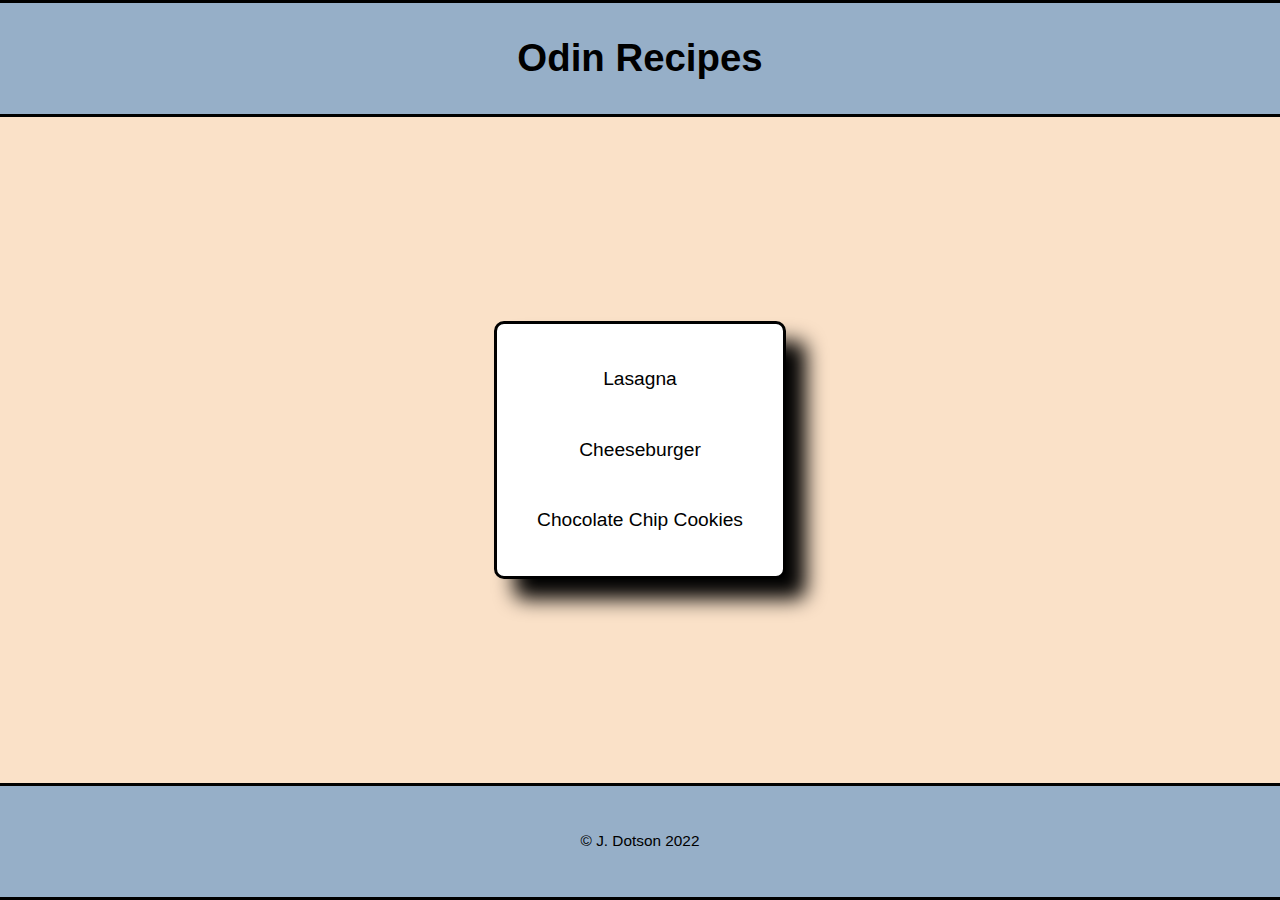
<file: index.html>
<!DOCTYPE html>
<html lang="en">
<head>
  <meta charset="UTF-8">
  <meta http-equiv="X-UA-Compatible" content="IE=edge">
  <meta name="viewport" content="width=device-width, initial-scale=1.0">
  <title>Odin Recipes</title>
  <link type="text/css" rel="stylesheet" href="css/style.css">
</head>
<body>
  <header>
    <h1>Odin Recipes</h1>
  </header>

  <main>
    <ul class="recipe-list">
      <li><a href="recipes/lasagna.html" title="Recipe for Lasagna">Lasagna</a></li>
      <li><a href="recipes/cheeseburger.html" title="Recipe for a Cheeseburger">Cheeseburger</a></li>
      <li><a href="recipes/cookies.html" title="Recipe of Chocolate Chip Cookies">Chocolate Chip Cookies</a></li>
    </ul>
  </main>

  <footer>
    &copy; J. Dotson 2022
  </footer>
</body>
</html>
</file>
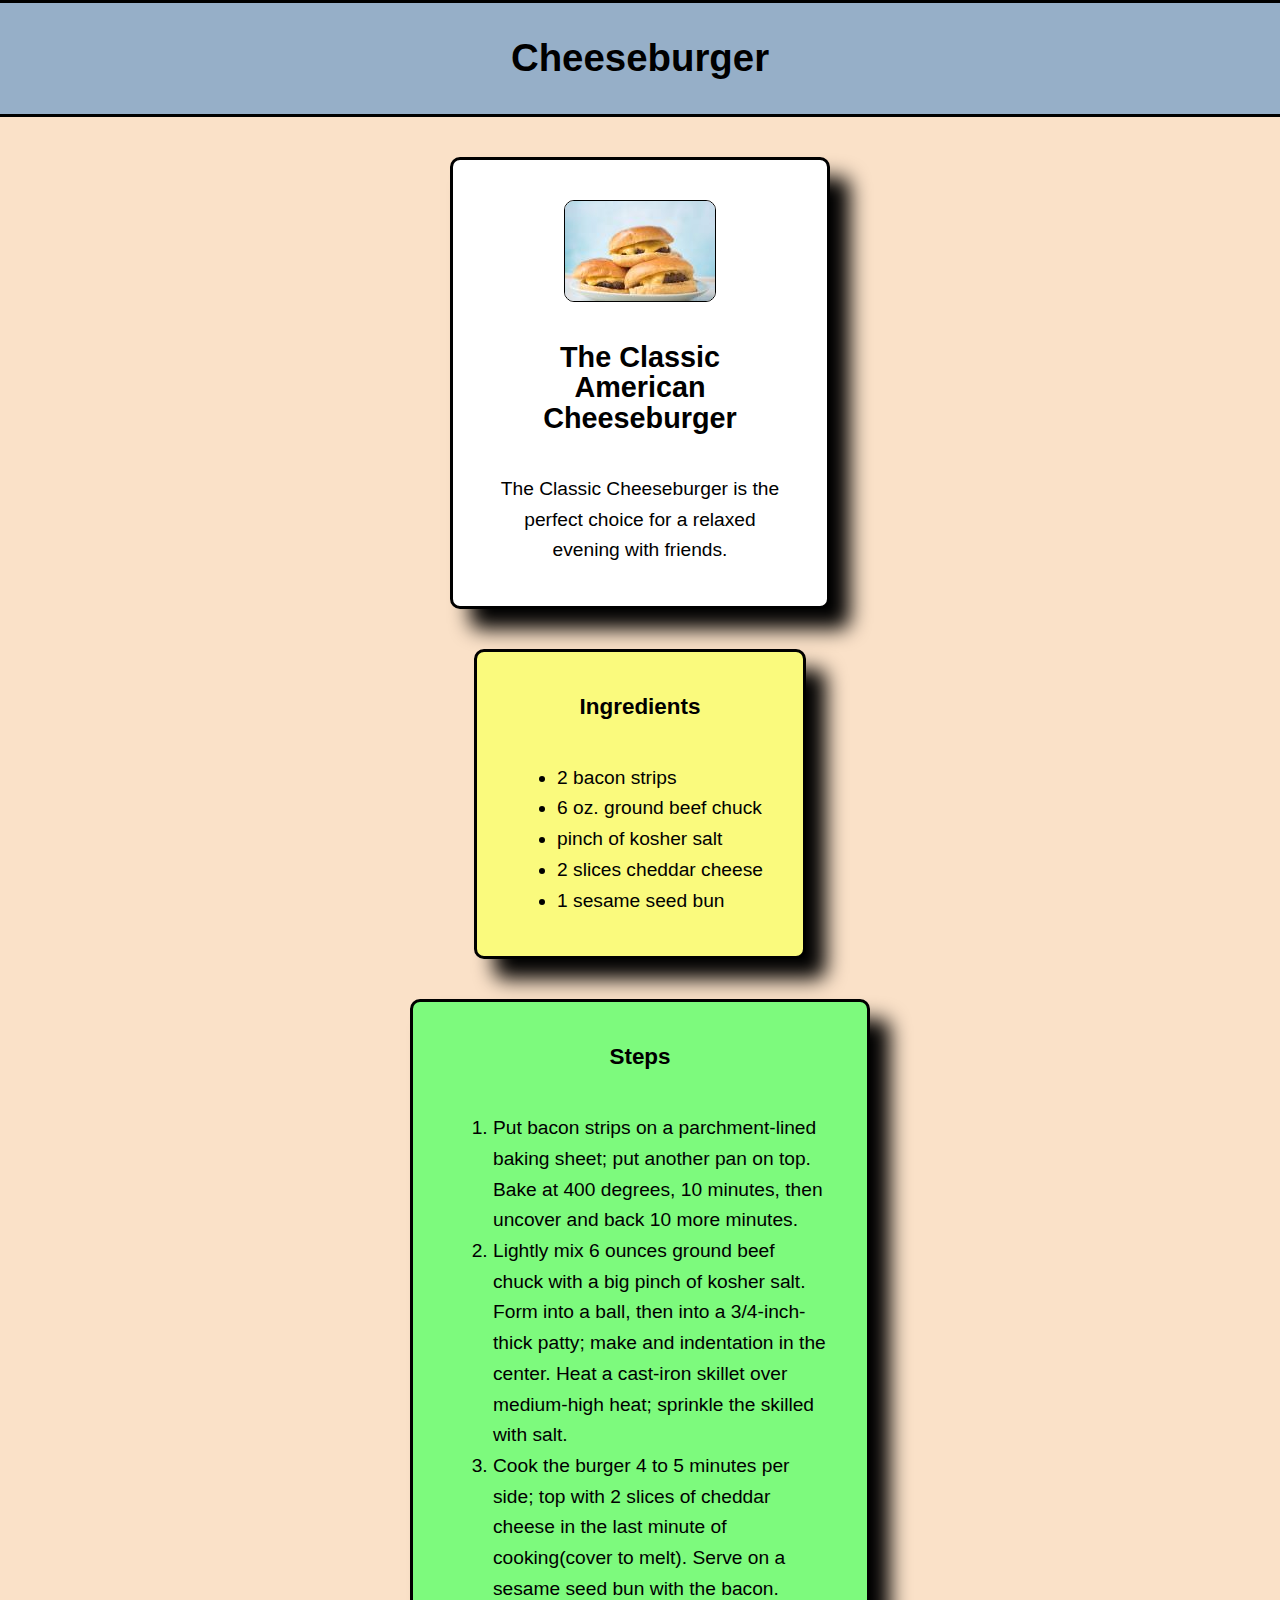
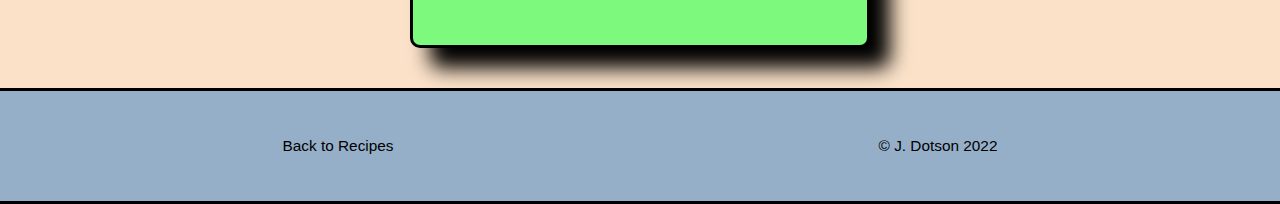
<file: recipes/cheeseburger.html>
<!DOCTYPE html>
<html lang="en">
<head>
  <meta charset="UTF-8">
  <meta http-equiv="X-UA-Compatible" content="IE=edge">
  <meta name="viewport" content="width=device-width, initial-scale=1.0">
  <title>Bacon Cheeseburger</title>
  <link type="text/css" rel="stylesheet" href="../css/cheeseburger-style.css">
</head>
<body>

  <header>
    <h1>Cheeseburger</h1>
  </header>

  <main class="recipe">
    <section class="intro">
      <img src="../images/cheeseburger.jpg" alt="Cheeseburger">
      <h2>The Classic American Cheeseburger</h2>
      <p>
        The Classic Cheeseburger is the perfect choice for a relaxed evening with friends.
      </p>
    </section>

    <section class="ingredients">
      <h3>Ingredients</h3>
      <ul>
        <li>2 bacon strips</li>
        <li>6 oz. ground beef chuck</li>
        <li>pinch of kosher salt</li>
        <li>2 slices cheddar cheese</li>
        <li>1 sesame seed bun</li>
      </ul>
    </section>

    <section class="steps">
      <h3>Steps</h3>
      <ol>
        <li>Put bacon strips on a parchment-lined baking sheet; put another pan on top.
        Bake at 400 degrees, 10 minutes, then uncover and back 10 more minutes.</li>
        <li>Lightly mix 6 ounces ground beef chuck with a big pinch of kosher salt.
        Form into a ball, then into a 3/4-inch-thick patty; make and indentation in the
        center. Heat a cast-iron skillet over medium-high heat; sprinkle the skilled
        with salt.</li>
        <li>Cook the burger 4 to 5 minutes per side; top with 2 slices of cheddar cheese
        in the last minute of cooking(cover to melt). Serve on a sesame seed bun with the
        bacon.</li>
      </ol>
    </section>
  </main>

  <footer>
    <a href="../index.html" title="Odin Recipes Homepage">Back to Recipes</a>
    &copy; J. Dotson 2022
  </footer>

</body>
</html>
</file>
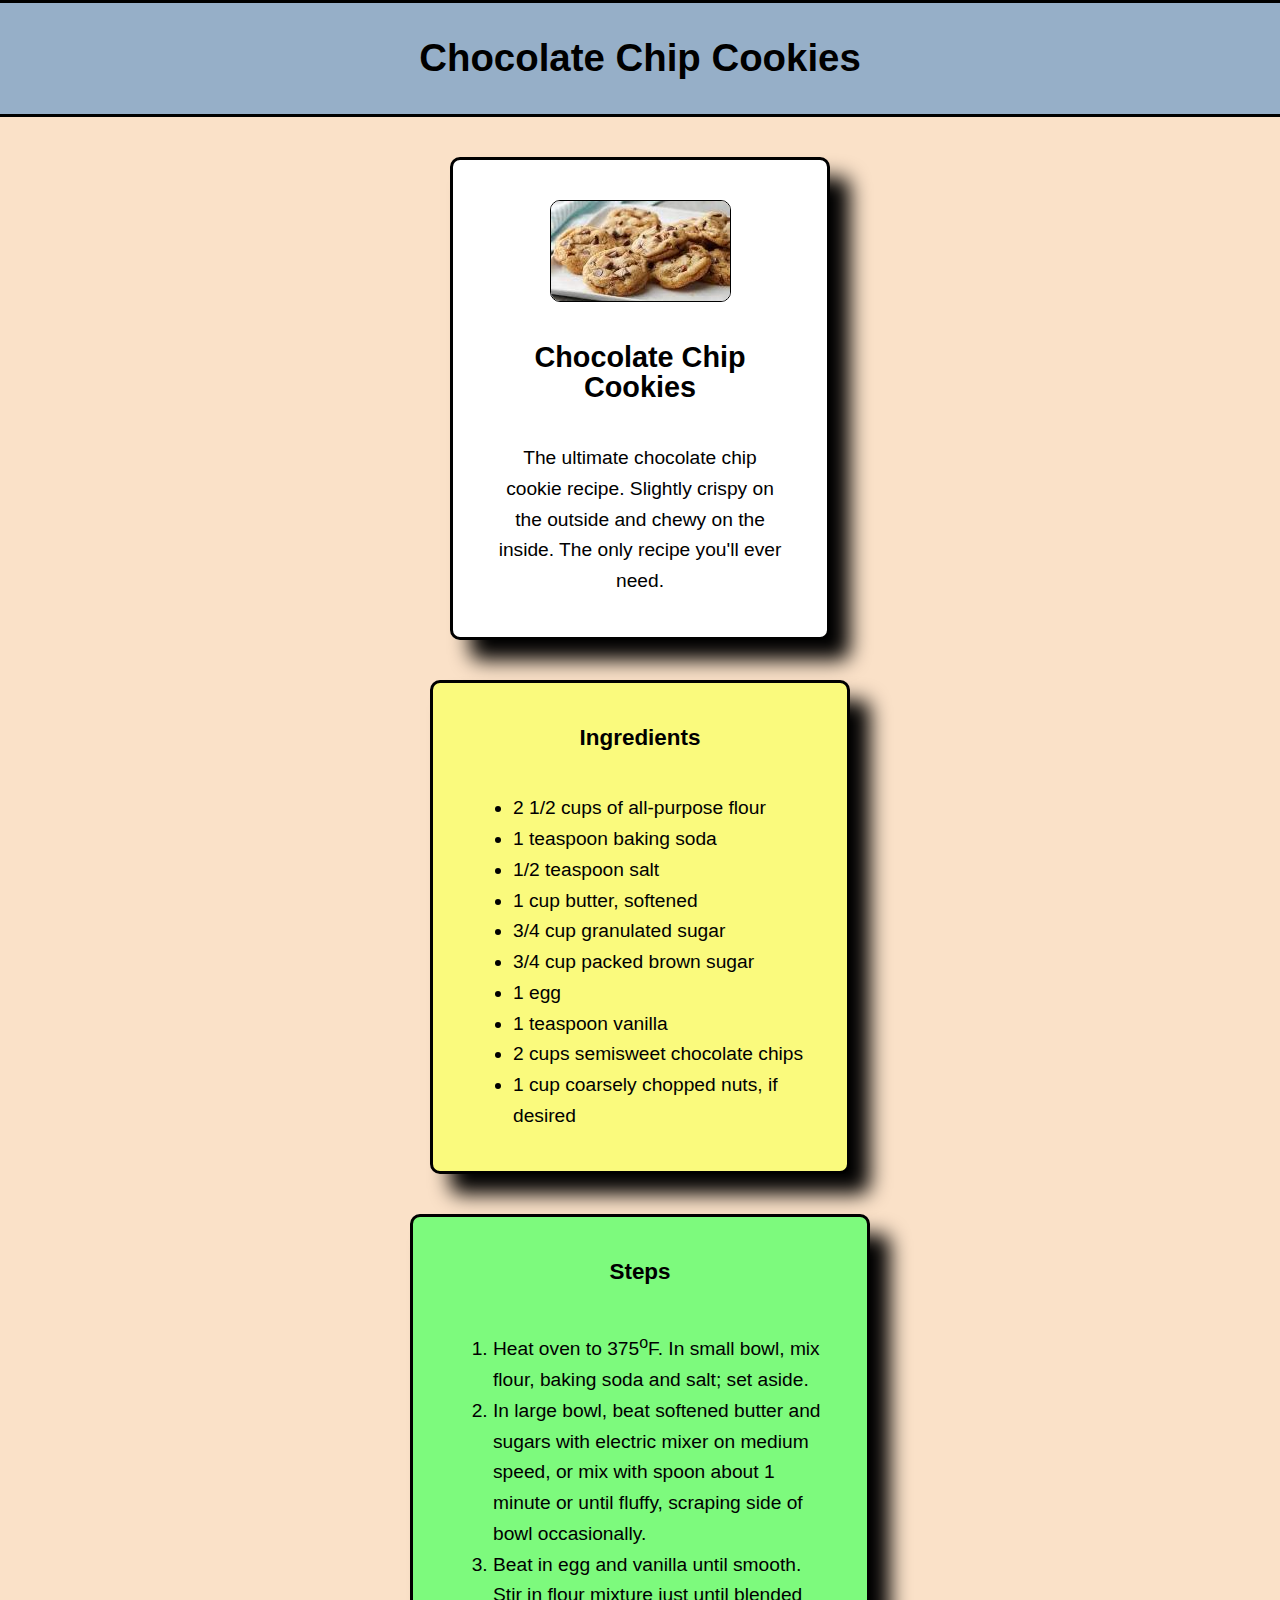
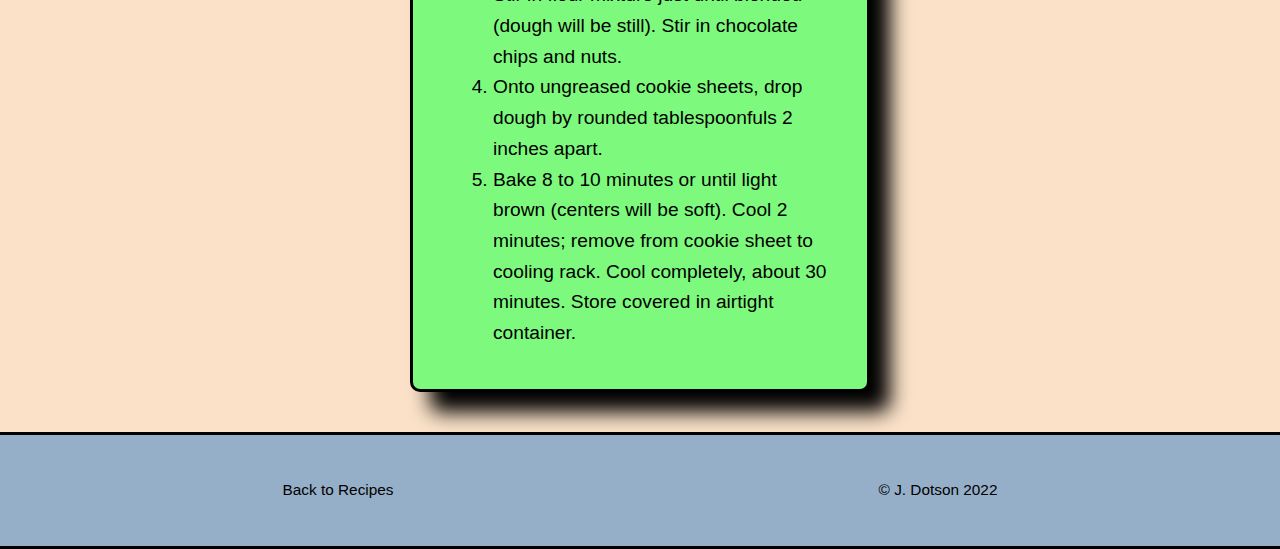
<file: recipes/cookies.html>
<!DOCTYPE html>
<html lang="en">
<head>
  <meta charset="UTF-8">
  <meta http-equiv="X-UA-Compatible" content="IE=edge">
  <meta name="viewport" content="width=device-width, initial-scale=1.0">
  <title>Chocolate Chip Cookies</title>
  <link type="text/css" rel="stylesheet" href="../css/cookies-style.css">
</head>
<body>

  <header>
    <h1>Chocolate Chip Cookies</h1>
  </header>
  
  <main class="recipe">
    
    <section class="intro">
      <img src="../images/cookies.jpg" alt="Chocolate Chip Cookies">
      <h2>Chocolate Chip Cookies</h2>
      <p>
        The ultimate chocolate chip cookie recipe. Slightly crispy on the outside
        and chewy on the inside. The only recipe you'll ever need.
      </p>
    </section>

    <section class="ingredients">
      <h3>Ingredients</h3>
      <ul>
        <li>2 1/2 cups of all-purpose flour</li>
        <li>1 teaspoon baking soda</li>
        <li>1/2 teaspoon salt</li>
        <li>1 cup butter, softened</li>
        <li>3/4 cup granulated sugar</li>
        <li>3/4 cup packed brown sugar</li>
        <li>1 egg</li>
        <li>1 teaspoon vanilla</li>
        <li>2 cups semisweet chocolate chips</li>
        <li>1 cup coarsely chopped nuts, if desired</li>
      </ul>
    </section>

    <section class="steps">
      <h3>Steps</h3>
      <ol>
        <li>Heat oven to 375<sup>o</sup>F. In small bowl, mix flour, baking soda and salt;
        set aside.</li>
        <li>In large bowl, beat softened butter and sugars with electric mixer on medium speed,
        or mix with spoon about 1 minute or until fluffy, scraping side of bowl occasionally.</li>
        <li>Beat in egg and vanilla until smooth. Stir in flour mixture just until blended (dough
        will be still). Stir in chocolate chips and nuts.</li>
        <li>Onto ungreased cookie sheets, drop dough by rounded tablespoonfuls 2 inches apart.</li>
        <li>Bake 8 to 10 minutes or until light brown (centers will be soft). Cool 2 minutes; remove
        from cookie sheet to cooling rack. Cool completely, about 30 minutes. Store covered in
        airtight container.</li>
      </ol>
    </section>

  </main>

  <footer>
    <a href="../index.html" title="Odin Recipes Homepage">Back to Recipes</a>
    &copy; J. Dotson 2022
  </footer>
  
</body>
</html>
</file>
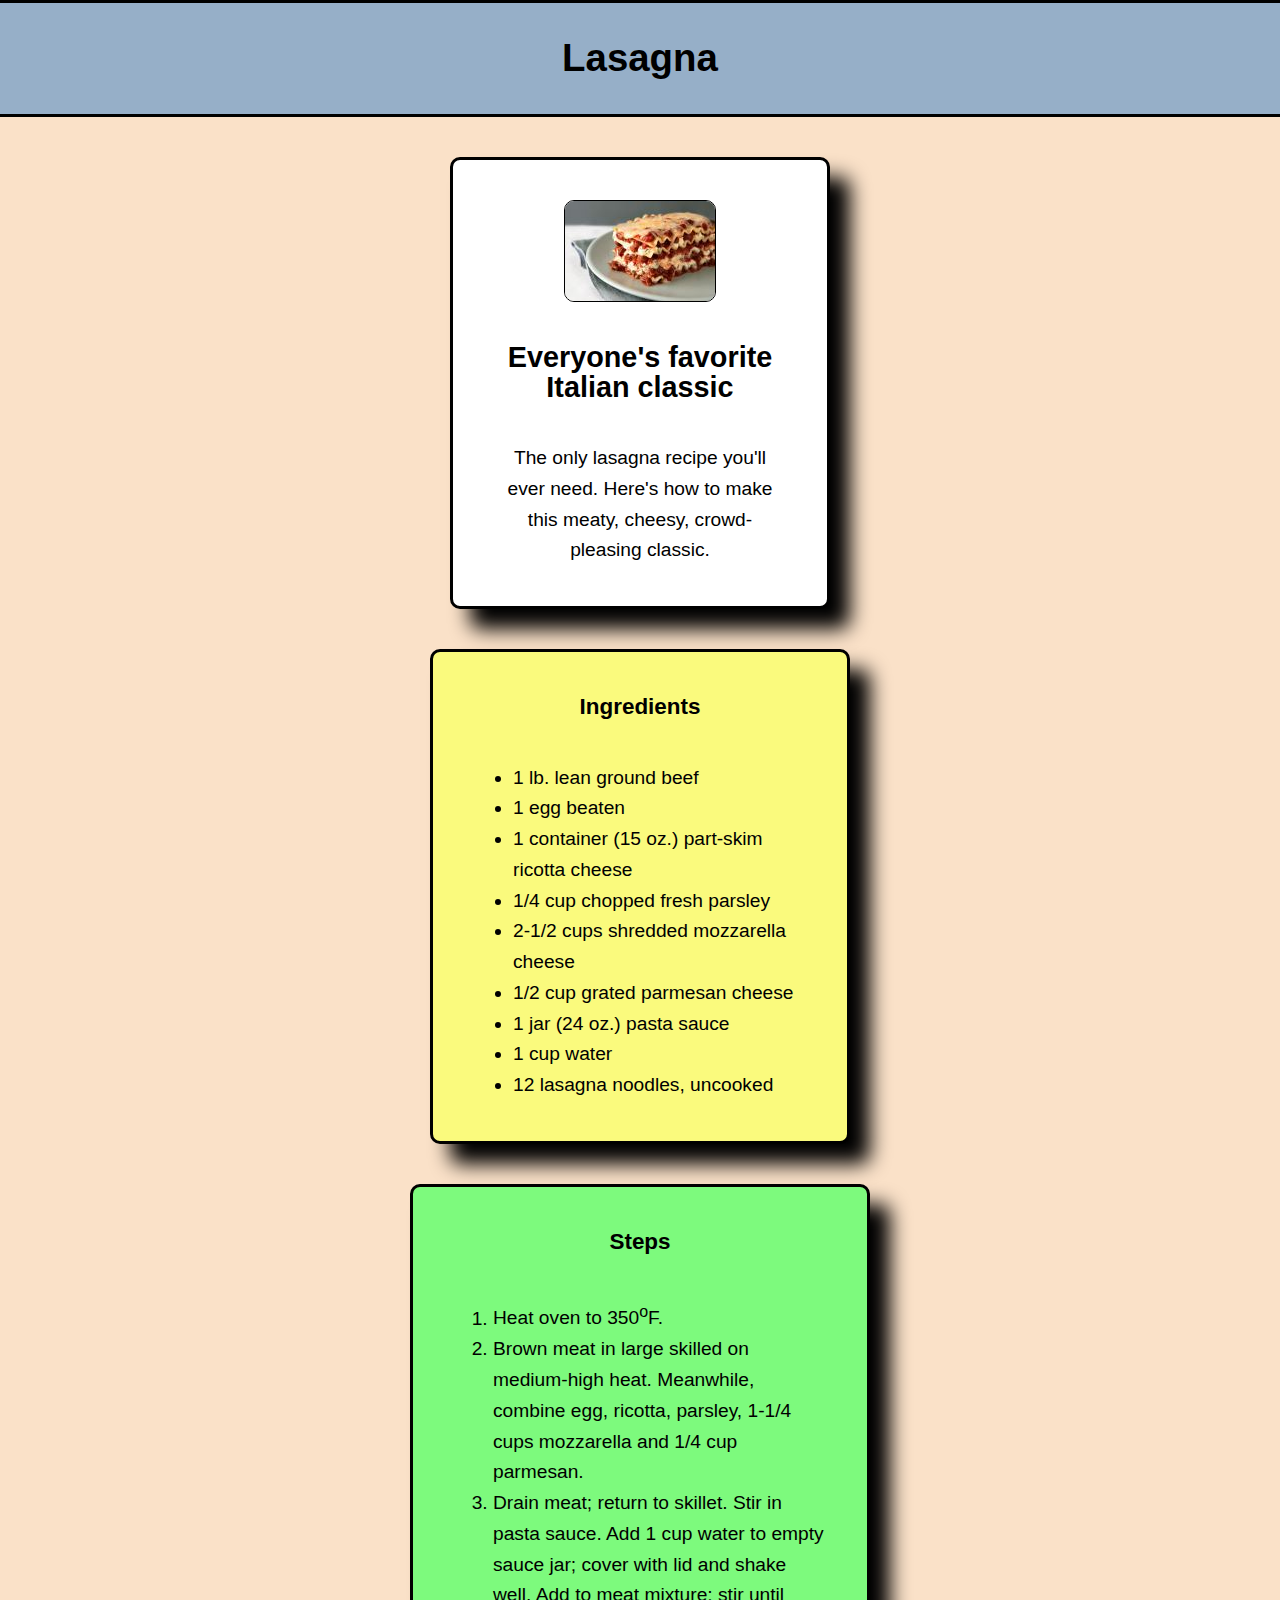
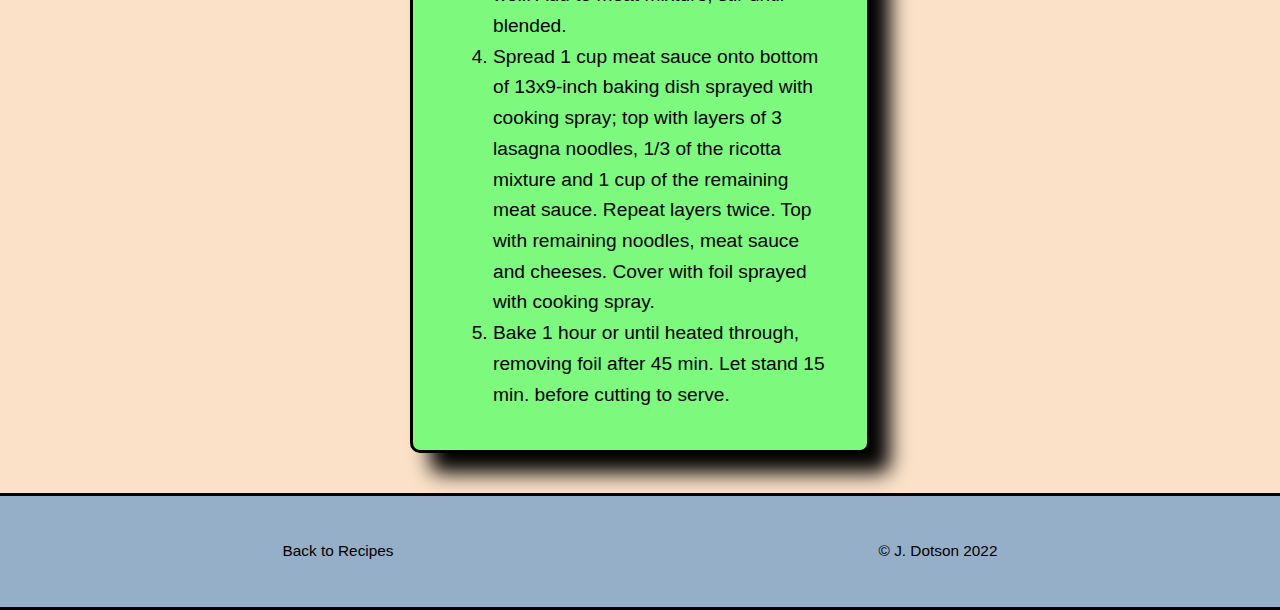
<file: recipes/lasagna.html>
<!DOCTYPE html>
<html lang="en">
<head>
  <meta charset="UTF-8">
  <meta http-equiv="X-UA-Compatible" content="IE=edge">
  <meta name="viewport" content="width=device-width, initial-scale=1.0">
  <title>Lasagna</title>
  <link type="text/css" rel="stylesheet" href="../css/lasagna-style.css">
</head>
<body>
  <header>
    <h1>Lasagna</h1>
  </header>
  
  <main class="recipe">
    <section class="intro">
      <img src="../images/lasagna.jpg" alt="Lasagna">
      <h2>Everyone's favorite Italian classic</h2>
      <p>
        The only lasagna recipe you'll ever need. Here's how to make this
        meaty, cheesy, crowd-pleasing classic.
      </p> 
    </section> 

    <section class="ingredients">
      <h3>Ingredients</h3>
      <ul>
        <li>1 lb. lean ground beef</li>
        <li>1 egg beaten</li>
        <li>1 container (15 oz.) part-skim ricotta cheese</li>
        <li>1/4 cup chopped fresh parsley</li>
        <li>2-1/2 cups shredded mozzarella cheese</li>
        <li>1/2 cup grated parmesan cheese</li>
        <li>1 jar (24 oz.) pasta sauce</li>
        <li>1 cup water</li>
        <li>12 lasagna noodles, uncooked</li>
      </ul>
    </section>

    <section class="steps">
      <h3>Steps</h3>
      <ol>
        <li>Heat oven to 350<sup>o</sup>F.</li>
        <li>Brown meat in large skilled on medium-high heat. Meanwhile,
        combine egg, ricotta, parsley, 1-1/4 cups mozzarella and 1/4 cup
        parmesan.</li>
        <li>Drain meat; return to skillet. Stir in pasta sauce. Add 1 cup
        water to empty sauce jar; cover with lid and shake well. Add to meat
        mixture; stir until blended.</li>
        <li>Spread 1 cup meat sauce onto bottom of 13x9-inch baking dish
        sprayed with cooking spray; top with layers of 3 lasagna noodles,
        1/3 of the ricotta mixture and 1 cup of the remaining meat sauce.
        Repeat layers twice. Top with remaining noodles, meat sauce and
        cheeses. Cover with foil sprayed with cooking spray.</li>
        <li>Bake 1 hour or until heated through, removing foil after 45
        min. Let stand 15 min. before cutting to serve.</li>
      </ol>
    </section>
  </main>

  <footer>
    <a href="../index.html" title="Odin Recipes Homepage">Back to Recipes</a>
    &copy; J. Dotson 2022</a>
  </footer>

</body>
</html>
</file>
<file: css/style.css>
* {
  margin: 0px;
  padding: 0px;
  box-sizing: border-box;
}


body {
  display: flex;
  flex-direction: column;
  justify-content: space-between;
  align-items: center;
  background-color: rgb(250, 225, 200);
  font-family: Verdana, Geneva, Tahoma, sans-serif;
  font-size: medium;
  line-height: 160%;
  height: 100vh;
  width: 100vw;
}

h1 {
  text-align: center;
}

header {
  display: flex;
  justify-content: center;
  align-items: center;
  background-color: rgb(150, 175, 200);
  padding: 20px;
  width: 100vw;
  border-top: medium solid black;
  border-bottom: medium solid black;
}

ul {
  display: flex;
  flex-direction: column;
  justify-content: center;
  align-items: center;
  text-align: center;
  list-style: none;
  gap: 20px;
}


a:link {
  color: black;
  text-decoration: none;
}

a:visited {
  color: black;
  text-decoration: none;
  
}

.recipe-list {
  background-color: white;
  border: medium solid black;
  border-radius: 10px;
  padding: 20px;
  box-shadow: 10px 10px 10px;
}

.recipe-list a:hover {
  color: rgb(150, 175, 200);
}

a:hover {
  color: white;
}

footer {
  display: flex;
  justify-content: center;
  align-items: center;
  background-color: rgb(150, 175, 200);
  width: 100vw;
  text-align: center;
  padding: 20px;
  border-top: medium solid black;
  border-bottom: medium solid black;
  font-size: 80%;
}

@media (min-width: 768px) {

  body {
      font-size: 120%;
    }

    header {
      padding: 40px;
    }

    ul {
      gap: 40px;
    }

    .recipe-list {
      padding: 40px;
      box-shadow: 20px 20px 20px;
    }

    footer {
      padding: 40px;
    }

  }
</file>
<file: css/cheeseburger-style.css>
* {
  margin: 0px;
  padding: 0px;
  box-sizing: border-box;
}

body {
  display: flex;
  flex-direction: column;
  justify-content: space-between;
  align-items: center;
  background-color: rgb(250, 225, 200);
  font-family:Verdana, Geneva, Tahoma, sans-serif;
  font-size: medium;
  line-height: 160%;
  height: 100vh;
  width: 100vw;
}

h1, h2, h3 {
  text-align: center;
}

header {
  display: flex;
  justify-content: center;
  align-items: center;
  background-color: rgb(150, 175, 200);
  width: 100vw;
  padding: 20px;
  border-top: medium solid black;
  border-bottom: medium solid black;
}

.recipe {
  display: flex;
  flex-direction: column;
  justify-content: center;
  align-items: center;
  gap: 20px;
  margin: 20px;
}


.intro, .ingredients, .steps {
  display: flex;
  flex-direction: column;
  justify-content: center;
  align-items: center;
  border: medium solid black;
  border-radius: 10px;
  padding: 20px;
  gap: 20px;
  box-shadow: 10px 10px 10px;
}

.intro {
  text-align: center;
  background-color: white;
}

img {
  border: thin solid black;
  border-radius: 10px;
}

.ingredients {
  background-color: rgb(250, 250, 125);
}

.steps {
  background-color: rgb(125, 250, 125);
}

ul, ol {
  padding-left: 20px;
}

footer {
  display: flex;
  flex-direction: column;
  justify-content: center;
  align-items: center;
  background-color: rgb(150, 175, 200);
  border-top: medium solid black;
  border-bottom: medium solid black;
  width: 100vw;
  font-size: 80%;
  padding: 20px;
}

a:link {
  color: black;
  text-decoration: none;
}

a:visited {
  color: black;
  
}

a:hover {
  color: white;
}

@media (min-width: 380px) {
  .intro {
    max-width: 380px;
  }

  .ingredients {
    max-width: 420px;
  }

  .steps {
    max-width: 460px;
  }
}

@media (min-width: 768px) {

  body {
      font-size: 120%;
    }

    header {
      padding: 40px;
    }

    .recipe {
      gap: 40px;
      margin: 40px;
    }

    .intro, .ingredients, .steps {
      gap: 40px;
      padding: 40px;
      box-shadow: 20px 20px 20px;
    }

    ul, ol {
      padding-left: 40px;
    }

  footer {
    flex-direction: row;
    justify-content: space-around;
    padding: 40px;

  }

}
</file>
<file: css/cookies-style.css>
* {
  margin: 0px;
  padding: 0px;
  box-sizing: border-box;
}

body {
  display: flex;
  flex-direction: column;
  justify-content: space-between;
  align-items: center;
  background-color: rgb(250, 225, 200);
  font-family:Verdana, Geneva, Tahoma, sans-serif;
  font-size: medium;
  line-height: 160%;
  height: 100vh;
  width: 100vw;
}

h1, h2, h3 {
  text-align: center;
}

header {
  display: flex;
  justify-content: center;
  align-items: center;
  background-color: rgb(150, 175, 200);
  width: 100vw;
  padding: 20px;
  border-top: medium solid black;
  border-bottom: medium solid black;
}

.recipe {
  display: flex;
  flex-direction: column;
  justify-content: center;
  align-items: center;
  gap: 20px;
  margin: 20px;
}


.intro, .ingredients, .steps {
  display: flex;
  flex-direction: column;
  justify-content: center;
  align-items: center;
  border: medium solid black;
  border-radius: 10px;
  padding: 20px;
  gap: 20px;
  box-shadow: 10px 10px 10px;
}

.intro {
  text-align: center;
  background-color: white;
}

img {
  border: thin solid black;
  border-radius: 10px;
}

.ingredients {
  background-color: rgb(250, 250, 125);
}

.steps {
  background-color: rgb(125, 250, 125);
}

ul, ol {
  padding-left: 20px;
}

footer {
  display: flex;
  flex-direction: column;
  justify-content: center;
  align-items: center;
  background-color: rgb(150, 175, 200);
  width: 100vw;
  padding: 20px;
  border-top: medium solid black;
  border-bottom: medium solid black;
  font-size: 80%;
}

a:link {
  color: black;
  text-decoration: none;
}

a:visited {
  color: black;
  text-decoration: none;
  
}

a:hover {
  color: white;
}

@media (min-width: 380px) {
  .intro {
    max-width: 380px;
  }

  .ingredients {
    max-width: 420px;
  }

  .steps {
    max-width: 460px;
  }
}

@media (min-width: 768px) {

  body {
      font-size: 120%;
    }

    header {
      padding: 40px;
    }

    .recipe {
      gap: 40px;
      margin: 40px;
    }

    .intro, .ingredients, .steps {
      gap: 40px;
      padding: 40px;
      box-shadow: 20px 20px 20px;
    }

    ul, ol {
      padding-left: 40px;
    }

  footer {
    flex-direction: row;
    justify-content: space-around;
    padding: 40px;

  }

}
</file>
<file: css/lasagna-style.css>
* {
  margin: 0px;
  padding: 0px;
  box-sizing: border-box;
}

body {
  display: flex;
  flex-direction: column;
  justify-content: space-between;
  align-items: center;
  background-color: rgb(250, 225, 200);
  font-family:Verdana, Geneva, Tahoma, sans-serif;
  font-size: medium;
  line-height: 160%;
  height: 100vh;
  width: 100vw;
}

h1, h2, h3 {
  text-align: center;
}

header {
  display: flex;
  justify-content: center;
  align-items: center;
  background-color: rgb(150, 175, 200);
  width: 100vw;
  padding: 20px;
  border-top: medium solid black;
  border-bottom: medium solid black;
}

.recipe {
  display: flex;
  flex-direction: column;
  justify-content: center;
  align-items: center;
  gap: 20px;
  margin: 20px;
}


.intro, .ingredients, .steps {
  display: flex;
  flex-direction: column;
  justify-content: center;
  align-items: center;
  border: medium solid black;
  border-radius: 10px;
  padding: 20px;
  gap: 20px;
  box-shadow: 10px 10px 10px;
}

.intro {
  text-align: center;
  background-color: white;
}

img {
  border: thin solid black;
  border-radius: 10px;
}

.ingredients {
  background-color: rgb(250, 250, 125);
}

.steps {
  background-color: rgb(125, 250, 125);
}

ul, ol {
  padding-left: 20px;
}

footer {
  display: flex;
  flex-direction: column;
  justify-content: center;
  align-items: center;
  text-align: center;
  background-color: rgb(150, 175, 200);
  padding: 20px;
  width: 100vw;
  border-top: medium solid black;
  border-bottom:medium solid black;
  font-size: 80%;

}

a:link {
  color: black;
  text-decoration: none;
}

a:visited {
  color: black;
  
}

a:hover {
  color: white;
}

@media (min-width: 380px) {
  .intro {
    max-width: 380px;
  }

  .ingredients {
    max-width: 420px;
  }

  .steps {
    max-width: 460px;
  }
}

@media (min-width: 768px) {

  body {
      font-size: 120%;
    }

    header {
      padding: 40px;
    }

    .recipe {
      gap: 40px;
      margin: 40px;
    }

    .intro, .ingredients, .steps {
      gap: 40px;
      padding: 40px;
      box-shadow: 20px 20px 20px;
    }

    ul, ol {
      padding-left: 40px;
    }

  footer {
    flex-direction: row;
    justify-content: space-around;
    padding: 40px;

  }

}
</file>
